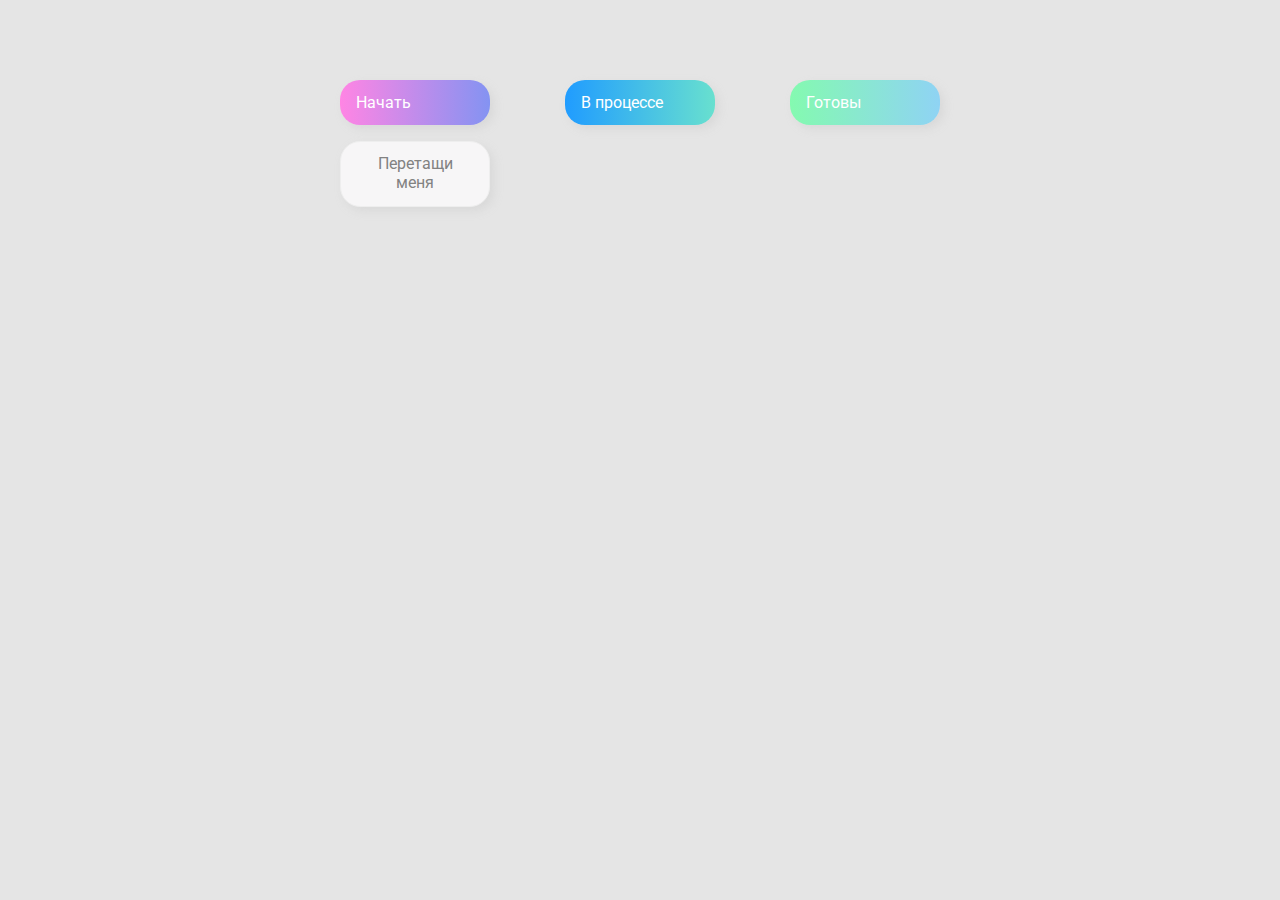
<file: 2 lesson/index.html>
<!DOCTYPE html>
<html lang="en">
  <head>
    <meta charset="UTF-8" />
    <meta name="viewport" content="width=device-width, initial-scale=1.0" />
    <link rel="stylesheet" href="style.css" />
    <title>Drag & Drop | Проект 2</title>
  </head>
  <body>
    <div>
      <div class="row">
        <div class="col-header start">Начать</div>
        <div class="col-header progress">В процессе</div>
        <div class="col-header done">Готовы</div>
      </div>

      <div class="row">
        <div class="placeholder">
          <div class="item">Перетащи меня</div>
        </div>
        <div class="placeholder"></div>
        <div class="placeholder"></div>
      </div>
    </div>
    <script src="app.js"></script>
  </body>
</html>
</file>
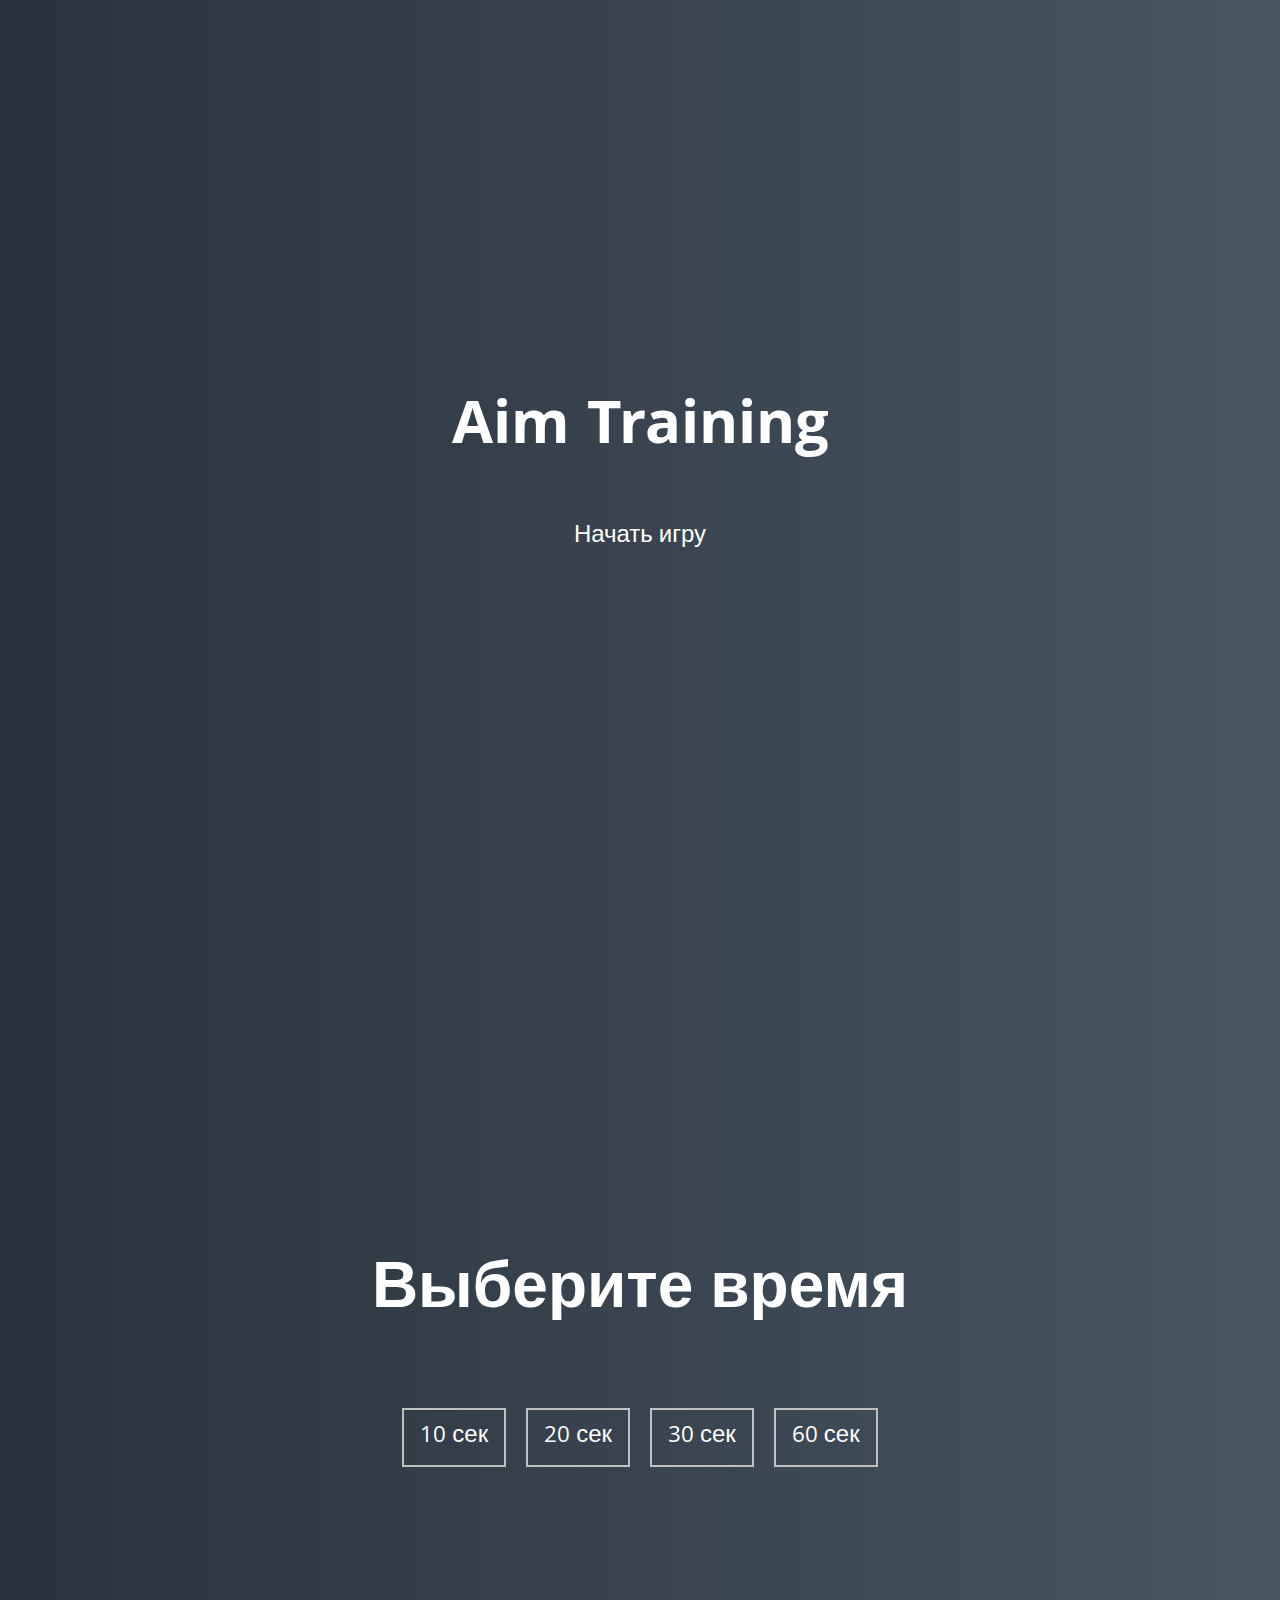
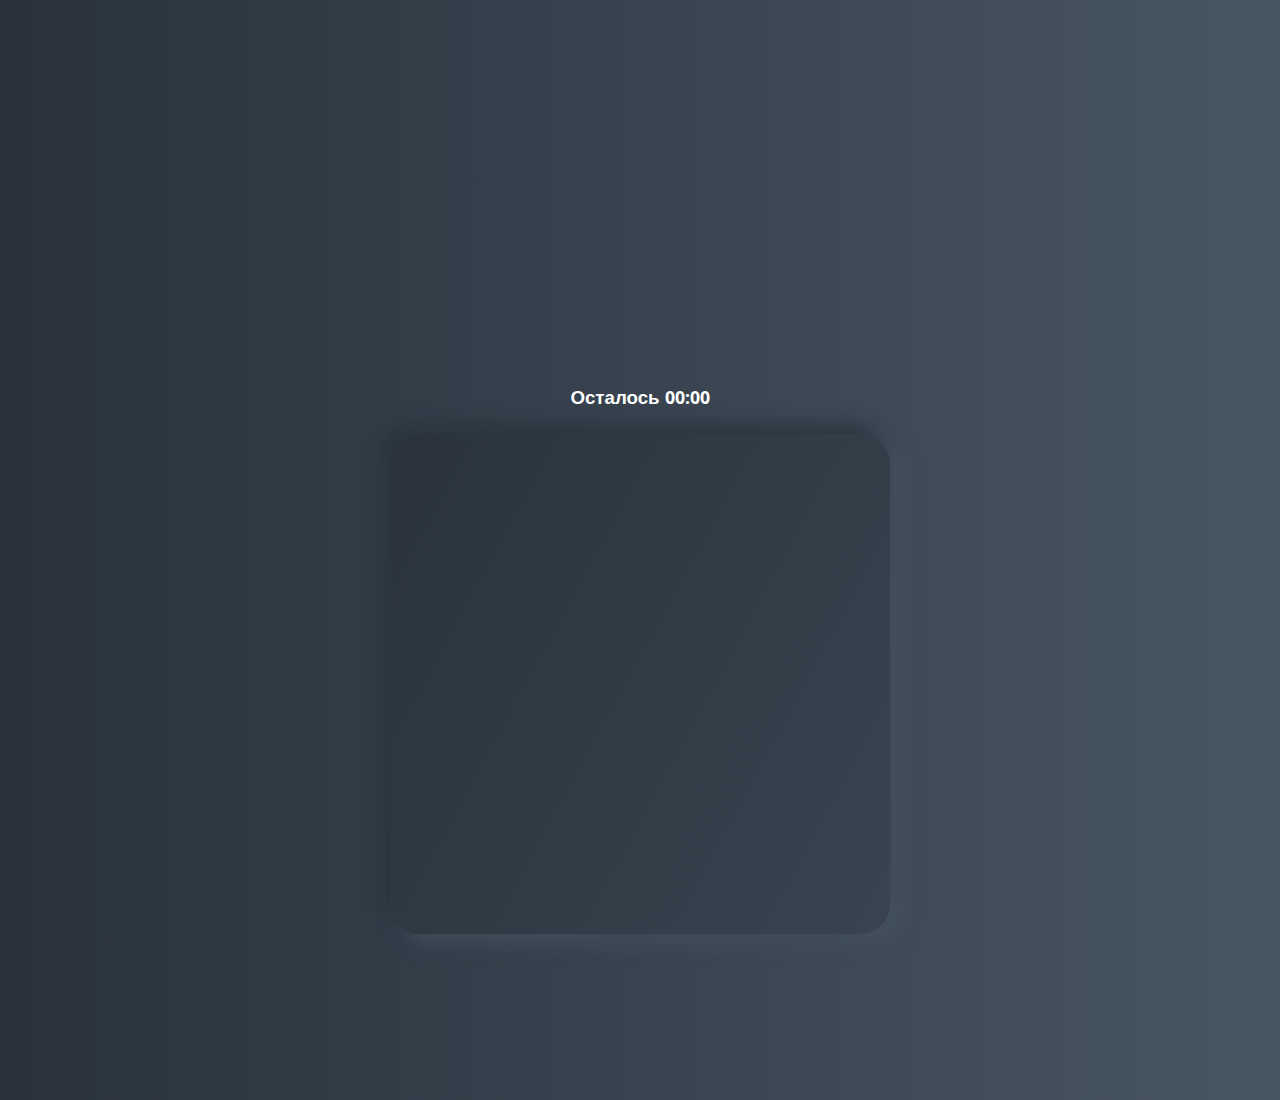
<file: aimGame/index.html>
<!DOCTYPE html>
<html lang="en">

<head>
  <meta charset="UTF-8" />
  <meta name="viewport" content="width=device-width, initial-scale=1.0" />
  <link rel="stylesheet" href="style.css" />
  <title>Aim Training | Проект 5</title>
</head>

<body>
  <div class="screen">
    <h1>Aim Training</h1>
    <a href="#" id="start" class="start">Начать игру</a>
  </div>

  <div class="screen">
    <h1>Выберите время</h1>
    <ul class="time-list" id="time-list">
      <li>
        <button class="time-btn" data-time="10">
          10 сек
        </button>
      </li>
      <li>
        <button class="time-btn" data-time="20">
          20 сек
        </button>
      </li>
      <li>
        <button class="time-btn" data-time="30">
          30 сек
        </button>
      </li>
      <li>
        <button class="time-btn" data-time="60">
          60 сек
        </button>
      </li>
    </ul>
  </div>

  <div class="screen">
    <h3>Осталось <span id="time">00:00</span></h3>
    <div class="board" id="board"></div>
  </div>
  <script src="app.js"></script>
</body>

</html>
</file>
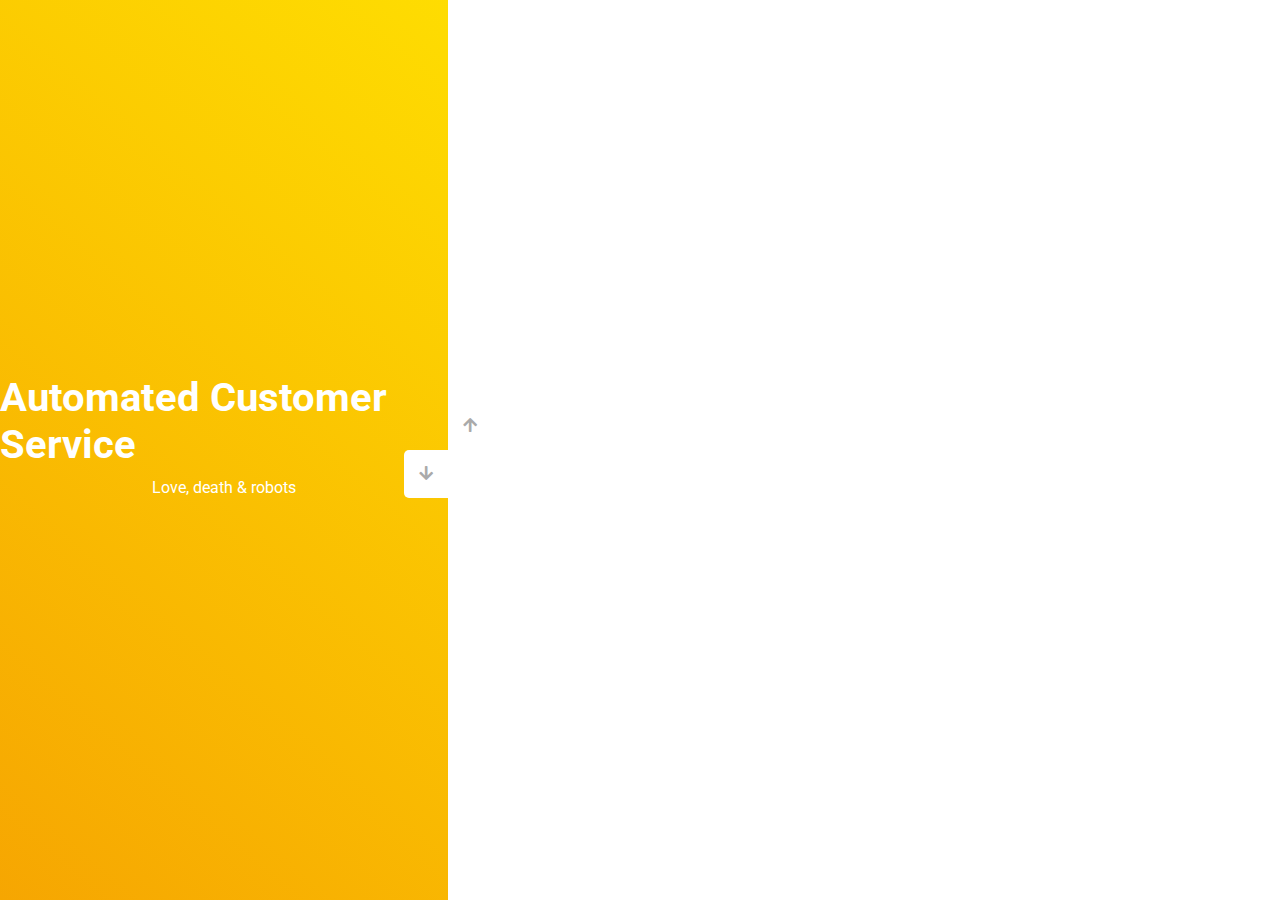
<file: sliderPict/index.html>
<!DOCTYPE html>
<html lang="en">
  <head>
    <meta charset="UTF-8" />
    <meta name="viewport" content="width=device-width, initial-scale=1.0" />
    <link
      rel="stylesheet"
      href="https://cdnjs.cloudflare.com/ajax/libs/font-awesome/5.15.1/css/all.min.css"
    />
    <link rel="stylesheet" href="style.css" />
    <title>Слайдер</title>
  </head>
  <body>
    <div class="container">
      <div class="sidebar">
        <div
          style="
            background: linear-gradient(229.99deg, #11dee9 -26%, #017e8b 145%);
          "
        >
          <h1>Snow in the desert</h1>
          <p>Love, death & robots</p>
        </div>
        <div
          style="
            background: linear-gradient(215.32deg, #f90306 -1%, #9e0706 124%);
          "
        >
          <h1>Life Hutch</h1>
          <p>Love, death & robots</p>
        </div>
        <div
          style="
            background: linear-gradient(221.87deg, #8308ea 1%, #5305af 128%);
          "
        >
          <h1>Zima Blue</h1>
          <p>Love, death & robots</p>
        </div>
        <div
          style="
            background: linear-gradient(220.16deg, #ffe101 -8%, #f39102 138%);
          "
        >
          <h1>Automated Customer Service</h1>
          <p>Love, death & robots</p>
        </div>
      </div>
      <div class="main-slide">
        <div
          style="
            background-image: url('https://images.unsplash.com/photo-1601574968106-b312ac309953?ixlib=rb-1.2.1&ixid=MnwxMjA3fDB8MHxwaG90by1wYWdlfHx8fGVufDB8fHx8&auto=format&fit=crop&w=1996&q=80');
          "
        ></div>
        <div
          style="
            background-image: url('https://images.unsplash.com/photo-1511447333015-45b65e60f6d5?ixid=MnwxMjA3fDB8MHxwaG90by1wYWdlfHx8fGVufDB8fHx8&ixlib=rb-1.2.1&auto=format&fit=crop&w=2023&q=80');
          "
        ></div>
        <div
          style="
            background-image: url('https://images.unsplash.com/photo-1501529301789-b48c1975542a?ixid=MnwxMjA3fDB8MHxwaG90by1wYWdlfHx8fGVufDB8fHx8&ixlib=rb-1.2.1&auto=format&fit=crop&w=1950&q=80');
          "
        ></div>
        <div
          style="
            background-image: url('https://images.unsplash.com/photo-1520263115673-610416f52ab6?ixlib=rb-1.2.1&ixid=MnwxMjA3fDB8MHxwaG90by1wYWdlfHx8fGVufDB8fHx8&auto=format&fit=crop&w=1950&q=80');
          "
        ></div>
      </div>
      <div class="controls">
        <button class="down-button">
          <i class="fas fa-arrow-down"></i>
        </button>
        <button class="up-button">
          <i class="fas fa-arrow-up"></i>
        </button>
      </div>
    </div>
    <script src="app.js"></script>
  </body>
</html>
</file>
<file: 2 lesson/style.css>
@import url("https://fonts.googleapis.com/css?family=Roboto&display=swap");

* {
  box-sizing: border-box;
}

body {
  font-family: "Roboto", sans-serif;
  background-color: #e5e5e5;
  display: flex;
  padding-top: 5rem;
  justify-content: center;
  overflow: hidden;
  margin: 0;
}

.row {
  display: flex;
  width: 600px;
  justify-content: space-between;
  margin-bottom: 1rem;
}

.col-header {
  width: 150px;
  box-shadow: 4px 4px 9px rgba(198, 198, 198, 0.36);
  border-radius: 20px;
  padding: 0.8rem 1rem;
  color: #fff;
}

.item {
  width: 150px;
  height: 66px;
  border: 1px solid #eee;
  border-radius: 20px;
  box-shadow: 4px 4px 9px rgba(198, 198, 198, 0.36);
  background: #f7f6f7;
  padding: 0.8rem 1rem;
  color: #828282;
  text-align: center;
  cursor: grab;
}

.item:active {
  cursor: grabbing;
}

.placeholder {
  width: 150px;
  height: 66px;
}

.start {
  background: linear-gradient(90deg, #ff85e4 0%, #229efd 179.25%);
}

.progress {
  background: linear-gradient(90deg, #209cff 0%, #68e0cf 100%);
}

.done {
  background: linear-gradient(90deg, #84fab0 0%, #8fd3f4 100%);
}

.hold {
  box-shadow: 0px 0px 4px 4px rgba(102, 144, 176, 0.85) inset;
}

.hide {
  display: none;
}

.hovered {
  background-color: #eee;
  border-top: 2px solid #229efd;
  border-bottom: 2px solid #ff85e4;
  border-radius: 20px;
}

.hovered:nth-child(2) {
  background-color: #eee;
  border-top: 2px solid #68e0cf;
  border-bottom: 2px solid #209cff;
  border-radius: 20px;
}

.hovered:nth-child(3) {
  background-color: #eee;
  border-top: 2px solid #8fd3f4;
  border-bottom: 2px solid #84fab0;
  border-radius: 20px;
}
</file>
<file: aimGame/style.css>
@import url("https://fonts.googleapis.com/css?family=Khula&display=swap");

* {
  box-sizing: border-box;
}

body {
  color: #fff;
  font-family: "Khula", sans-serif;
  height: 100vh;
  overflow: hidden;
  margin: 0;
  text-align: center;
}

a {
  color: #fff;
  text-decoration: none;
}

a:hover {
  color: #16d9e3;
}

.start {
  font-size: 1.5rem;
}

h1 {
  line-height: 1.4;
  font-size: 4rem;
}

.screen {
  display: flex;
  flex-direction: column;
  align-items: center;
  justify-content: center;
  height: 100vh;
  width: 100vw;
  transition: margin 0.5s ease-out;
  background: linear-gradient(90deg, #29323c 0%, #485563 100%);
}

.screen.up {
  margin-top: -100vh;
}

.time-list {
  display: flex;
  flex-wrap: wrap;
  justify-content: center;
  list-style: none;
  padding: 0;
}

.time-list li {
  margin: 10px;
}

.time-btn {
  background-color: transparent;
  border: 2px solid #c0c0c0;
  color: #fff;
  cursor: pointer;
  font-family: inherit;
  padding: 0.5rem 1rem;
  font-size: 1.5rem;
}

.time-btn:hover {
  border: 2px solid #16d9e3;
  color: #16d9e3;
}

.hide {
  opacity: 0;
}

.primary {
  color: #16d9e3;
}

.board {
  display: flex;
  justify-content: center;
  align-items: center;
  position: relative;
  width: 500px;
  height: 500px;
  background: linear-gradient(118.38deg, #29323c -4.6%, #485563 200.44%);
  box-shadow: -8px -8px 20px #2a333d, 10px 7px 20px #475462;
  border-radius: 30px;
  overflow: hidden;
}

.circle {
  background: linear-gradient(90deg, #16d9e3 0%, #30c7ec 47%, #46aef7 100%);
  position: absolute;
  border-radius: 50%;
  cursor: pointer;
}
</file>
<file: sliderPict/style.css>
@import url("https://fonts.googleapis.com/css?family=Roboto&display=swap");

* {
  box-sizing: border-box;
  margin: 0;
  padding: 0;
}

body {
  font-family: "Roboto", sans-serif;
  height: 100vh;
}

.container {
  position: relative;
  overflow: hidden;
  width: 100vw;
  height: 100vh;
}

.sidebar {
  height: 100%;
  width: 35%;
  position: absolute;
  top: 0;
  left: 0;
  transition: transform 0.5s ease-in-out;
}

.sidebar > div {
  height: 100%;
  width: 100%;
  display: flex;
  flex-direction: column;
  align-items: center;
  justify-content: center;
  color: #fff;
}

.sidebar h1 {
  font-size: 40px;
  margin-bottom: 10px;
  margin-top: -30px;
}

.main-slide {
  height: 100%;
  position: absolute;
  top: 0;
  left: 35%;
  width: 65%;
  transition: transform 0.5s ease-in-out;
}

.main-slide > div {
  background-repeat: no-repeat;
  background-size: cover;
  background-position: center center;
  height: 100%;
  width: 100%;
}

button {
  background-color: #fff;
  border: none;
  color: #aaa;
  cursor: pointer;
  font-size: 16px;
  padding: 15px;
}

button:hover {
  color: #222;
}

button:focus {
  outline: none;
}

.container .controls button {
  position: absolute;
  left: 35%;
  top: 50%;
  z-index: 100;
}

.container .controls .down-button {
  transform: translateX(-100%);
  border-top-left-radius: 5px;
  border-bottom-left-radius: 5px;
}

.container .controls .up-button {
  transform: translateY(-100%);
  border-top-right-radius: 5px;
  border-bottom-right-radius: 5px;
}
</file>
